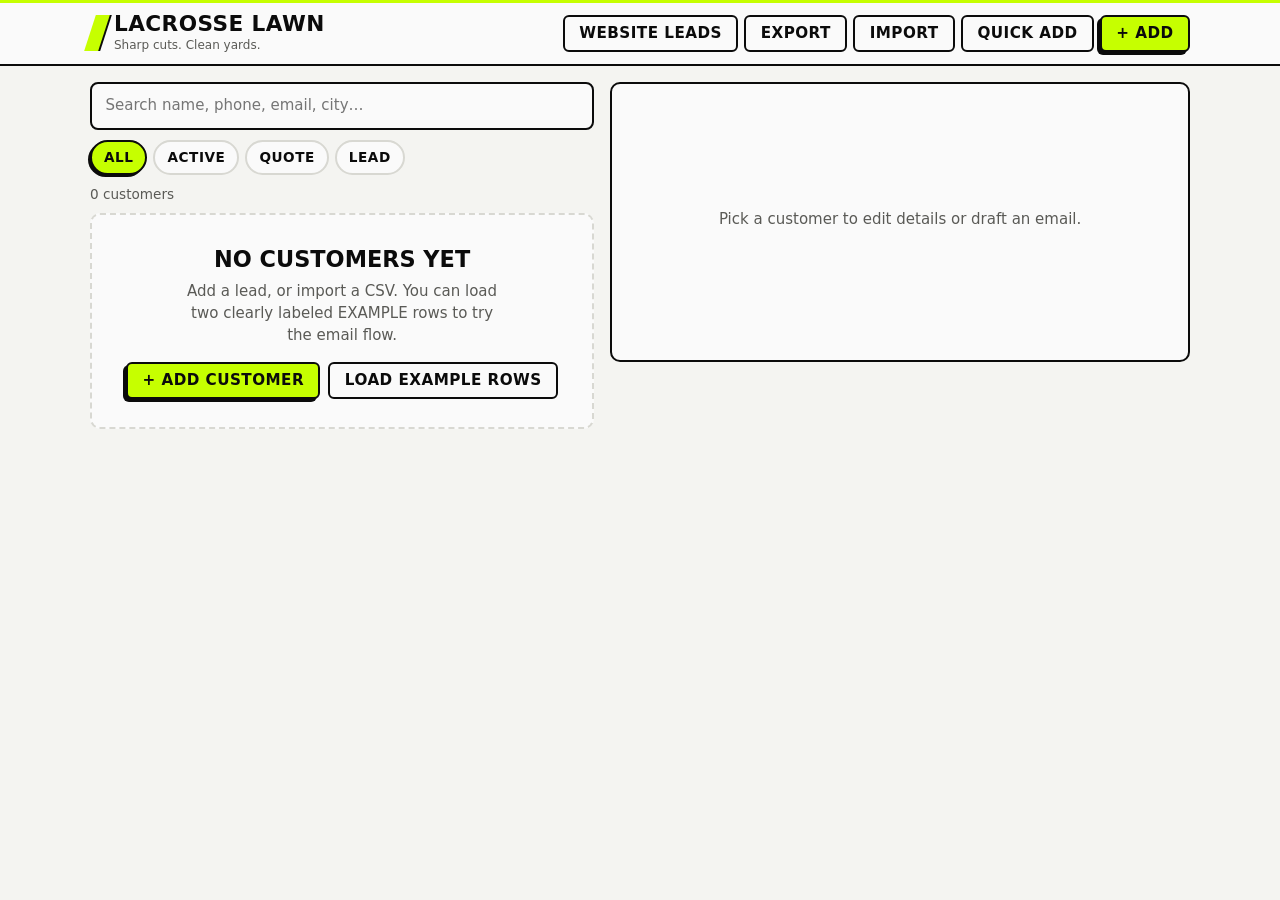
<file: index.html>
<!doctype html>
<html lang="en">
<head>
  <meta charset="utf-8">
  <meta name="viewport" content="width=device-width, initial-scale=1, viewport-fit=cover">
  <meta name="theme-color" content="#0b0b0b">
  <meta name="apple-mobile-web-app-capable" content="yes">
  <meta name="apple-mobile-web-app-status-bar-style" content="black">
  <meta name="apple-mobile-web-app-title" content="Lawn CRM">
  <link rel="manifest" href="manifest.webmanifest">
  <meta name="description" content="Customer CRM for Lacrosse Lawn & Landscape — quotes, follow-ups, and thank-you emails.">
  <title>Customers · Lacrosse Lawn & Landscape</title>
  <link rel="stylesheet" href="styles.css">
</head>
<body>
  <header class="topbar">
    <div class="topbar-inner">
      <div class="brand">
        <span class="brand-mark" aria-hidden="true"></span>
        <div>
          <p class="brand-name">Lacrosse Lawn</p>
          <p class="brand-tag">Sharp cuts. Clean yards.</p>
        </div>
      </div>
      <div class="topbar-actions">
        <button type="button" class="btn btn-ghost" id="btn-web-leads" title="Check website leads">Website leads</button>
        <button type="button" class="btn btn-ghost" id="btn-export" title="Export CSV">Export</button>
        <label class="btn btn-ghost file-btn" title="Import CSV">
          Import
          <input type="file" id="input-import" accept=".csv,text/csv" hidden>
        </label>
        
        <a class="btn btn-ghost" href="./add.html">Quick add</a>
        <button type="button" class="btn btn-lime" id="btn-add">+ Add</button>
      </div>
    </div>
  </header>

  <main class="layout">
    <section class="list-pane" aria-label="Customer list">
      <div class="toolbar">
        <label class="search-wrap">
          <span class="sr-only">Search customers</span>
          <input type="search" id="search" placeholder="Search name, phone, email, city…" autocomplete="off">
        </label>
        <div class="filters" role="group" aria-label="Filter by status">
          <button type="button" class="chip active" data-status="all">All</button>
          <button type="button" class="chip" data-status="active">Active</button>
          <button type="button" class="chip" data-status="quote">Quote</button>
          <button type="button" class="chip" data-status="lead">Lead</button>
        </div>
      </div>
      <p class="count" id="count-label">0 customers</p>
      <div id="customer-list" class="card-list"></div>
      <div id="empty-state" class="empty hidden">
        <p class="empty-title">No customers yet</p>
        <p class="empty-copy">Add a lead, or import a CSV. You can load two clearly labeled EXAMPLE rows to try the email flow.</p>
        <div class="empty-actions">
          <button type="button" class="btn btn-lime" id="btn-add-empty">+ Add customer</button>
          <button type="button" class="btn btn-ghost" id="btn-load-examples">Load EXAMPLE rows</button>
        </div>
      </div>
    </section>

    <section class="detail-pane" id="detail-pane" aria-label="Customer detail">
      <div id="detail-empty" class="detail-empty">
        <p>Pick a customer to edit details or draft an email.</p>
      </div>
      <div id="detail" class="detail hidden">
        <div class="detail-head">
          <button type="button" class="btn-back" id="btn-back" aria-label="Back to list">← List</button>
          <div class="detail-title-block">
            <h1 id="d-name">—</h1>
            <span class="status-pill" id="d-status">—</span>
          </div>
          <div class="detail-head-actions">
            <button type="button" class="btn btn-ghost" id="btn-edit">Edit</button>
            <button type="button" class="btn btn-danger" id="btn-delete">Delete</button>
          </div>
        </div>

        <dl class="facts" id="d-facts"></dl>

        <div class="email-panel">
          <h2>Draft email</h2>
          <p class="email-hint">Opens mailto: or copies for Gmail (<strong>lacrosselawnandlandscape@gmail.com</strong>). Does not auto-send.</p>
          <div class="template-grid" id="template-buttons">
            <button type="button" class="tpl-btn" data-tpl="quote">Quote</button>
            <button type="button" class="tpl-btn" data-tpl="follow1">Follow-up #1</button>
            <button type="button" class="tpl-btn" data-tpl="follow2">Follow-up #2</button>
            <button type="button" class="tpl-btn" data-tpl="thanks">Thank-you + review</button>
          </div>

          <label class="field">
            <span>Subject</span>
            <input type="text" id="email-subject" readonly>
          </label>
          <label class="field">
            <span>Body</span>
            <textarea id="email-body" rows="14" readonly></textarea>
          </label>

          <div class="email-actions">
            <a class="btn btn-lime" id="btn-mailto" href="#">Open mailto</a>
            <button type="button" class="btn btn-ink" id="btn-copy-all">Copy subject + body</button>
            <button type="button" class="btn btn-ghost" id="btn-copy-subject">Copy subject</button>
            <button type="button" class="btn btn-ghost" id="btn-copy-body">Copy body</button>
          </div>
          <p class="toast" id="toast" role="status" aria-live="polite"></p>
        </div>
      </div>
    </section>
  </main>

  <!-- Add / Edit modal -->
  <dialog id="modal" class="modal">
    <form method="dialog" id="customer-form" class="modal-card">
      <header class="modal-head">
        <h2 id="modal-title">Add customer</h2>
        <button type="button" class="btn-icon" id="btn-modal-close" aria-label="Close">×</button>
      </header>
      <div class="modal-body">
        <input type="hidden" id="f-id">
        <div class="form-grid">
          <label class="field"><span>Name *</span><input id="f-name" required autocomplete="name"></label>
          <label class="field"><span>Status</span>
            <select id="f-status">
              <option value="lead">Lead</option>
              <option value="quote">Quote</option>
              <option value="active">Active</option>
            </select>
          </label>
          <label class="field"><span>Phone</span><input id="f-phone" type="tel" autocomplete="tel"></label>
          <label class="field"><span>Email</span><input id="f-email" type="email" autocomplete="email"></label>
          <label class="field span-2"><span>Address</span><input id="f-address" autocomplete="street-address"></label>
          <label class="field"><span>City</span><input id="f-city" autocomplete="address-level2"></label>
          <label class="field"><span>Source</span><input id="f-source" placeholder="website, door hanger…"></label>
          <label class="field span-2"><span>Lawn size / notes</span><input id="f-lawn" placeholder="Typical city lot ~0.2 acre"></label>
          <label class="field"><span>Quote amount ($)</span><input id="f-quote-amount" type="number" min="0" step="1" placeholder="55"></label>
          <label class="field"><span>Quote sent</span><input id="f-quote-sent" type="date"></label>
          <label class="field"><span>Follow-up date</span><input id="f-follow-up" type="date"></label>
          <label class="field"><span>Last service</span><input id="f-last-service" type="date"></label>
          <label class="field"><span>Next due</span><input id="f-next-due" type="date"></label>
          <label class="field span-2"><span>Notes</span><textarea id="f-notes" rows="3"></textarea></label>
        </div>
      </div>
      <footer class="modal-foot">
        <button type="button" class="btn btn-ghost" id="btn-cancel">Cancel</button>
        <button type="submit" class="btn btn-lime" id="btn-save">Save</button>
      </footer>
    </form>
  </dialog>

  <script src="app.js"></script>
</body>
</html>
</file>
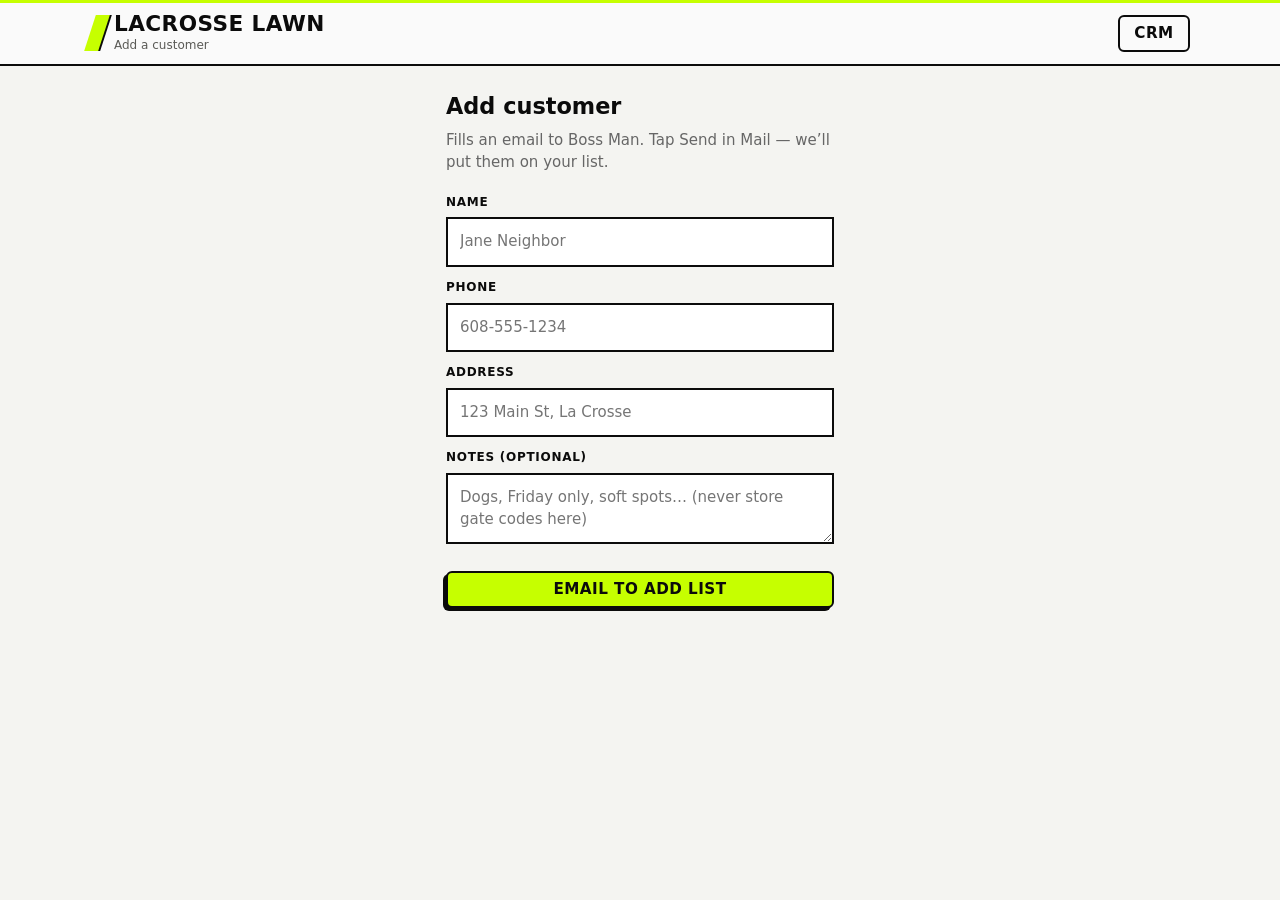
<file: add.html>
<!doctype html>
<html lang="en">
<head>
  <meta charset="utf-8">
  <meta name="viewport" content="width=device-width, initial-scale=1, viewport-fit=cover">
  <meta name="theme-color" content="#0b0b0b">
  <meta name="apple-mobile-web-app-capable" content="yes">
  <title>Add customer · Lacrosse Lawn</title>
  <link rel="stylesheet" href="styles.css">
  <style>
    .add-wrap { max-width: 420px; margin: 24px auto; padding: 0 16px 40px; }
    .add-wrap h1 { font-size: 1.4rem; margin: 0 0 8px; }
    .add-wrap p.lead { color: #666; margin: 0 0 20px; }
    .add-wrap label { display: block; font-size: .75rem; font-weight: 700; text-transform: uppercase; letter-spacing: .06em; margin: 12px 0 6px; }
    .add-wrap input, .add-wrap textarea {
      width: 100%; box-sizing: border-box; padding: 12px; border: 2px solid #0b0b0b;
      border-radius: 0; font: inherit; background: #fff;
    }
    .add-actions { display: grid; gap: 10px; margin-top: 20px; }
    .hint { margin-top: 18px; font-size: .85rem; color: #666; line-height: 1.4; }
    .hint code { background: #f0f0f0; padding: 1px 4px; }
  </style>
</head>
<body>
  <header class="topbar">
    <div class="topbar-inner">
      <div class="brand">
        <span class="brand-mark" aria-hidden="true"></span>
        <div>
          <p class="brand-name">Lacrosse Lawn</p>
          <p class="brand-tag">Add a customer</p>
        </div>
      </div>
      <div class="topbar-actions">
        <a class="btn btn-ghost" href="./">CRM</a>
      </div>
    </div>
  </header>
  <main class="add-wrap">
    <h1>Add customer</h1>
    <p class="lead">Fills an email to Boss Man. Tap Send in Mail — we’ll put them on your list.</p>
    <form id="f">
      <label for="name">Name</label>
      <input id="name" name="name" required autocomplete="name" placeholder="Jane Neighbor">
      <label for="phone">Phone</label>
      <input id="phone" name="phone" inputmode="tel" autocomplete="tel" placeholder="608-555-1234">
      <label for="address">Address</label>
      <input id="address" name="address" autocomplete="street-address" placeholder="123 Main St, La Crosse">
      <label for="notes">Notes (optional)</label>
      <textarea id="notes" name="notes" rows="2" placeholder="Dogs, Friday only, soft spots… (never store gate codes here)"></textarea>
      <div class="add-actions">
        <button class="btn btn-lime" type="submit">Email to add list</button>
        
      </div>
    </form>
    
  </main>
  <script>
    const TO = 'lacrosselawnandlandscape@gmail.com';
    document.getElementById('f').addEventListener('submit', (e) => {
      e.preventDefault();
      const name = document.getElementById('name').value.trim();
      const phone = document.getElementById('phone').value.trim();
      const address = document.getElementById('address').value.trim();
      const notes = document.getElementById('notes').value.trim();
      const body = [name, phone, address, notes].filter(Boolean).join(', ');
      const url = `mailto:${TO}?subject=${encodeURIComponent('ADD CUSTOMER')}&body=${encodeURIComponent(body)}`;
      window.location.href = url;
    });
  </script>
</body>
</html>
</file>
<file: styles.css>
:root {
  --bg: #f4f4f1;
  --white: #fafafa;
  --ink: #0b0b0b;
  --muted: #5a5a56;
  --line: #d8d8d2;
  --lime: #c6ff00;
  --lime-deep: #b3e800;
  --danger: #b91c1c;
  --danger-bg: #fef2f2;
  --display: system-ui, -apple-system, "Segoe UI", sans-serif;
  --body: system-ui, -apple-system, "Segoe UI", Roboto, sans-serif;
  --radius: 10px;
  --shadow: -3px 3px 0 var(--ink);
  --safe-b: env(safe-area-inset-bottom, 0px);
}

*, *::before, *::after { box-sizing: border-box; }
html { -webkit-text-size-adjust: 100%; }
body {
  margin: 0;
  min-height: 100dvh;
  color: var(--ink);
  background: var(--bg);
  font-family: var(--body);
  font-size: 15px;
  line-height: 1.45;
}
button, input, select, textarea { font: inherit; color: inherit; }
a { color: inherit; }
::selection { background: var(--lime); color: var(--ink); }
:focus-visible { outline: 2px solid var(--lime); outline-offset: 2px; }
.sr-only {
  position: absolute; width: 1px; height: 1px; padding: 0; margin: -1px;
  overflow: hidden; clip: rect(0,0,0,0); white-space: nowrap; border: 0;
}
.hidden { display: none !important; }

/* Top bar */
.topbar {
  position: sticky; top: 0; z-index: 40;
  background: var(--white);
  border-top: 3px solid var(--lime);
  border-bottom: 2px solid var(--ink);
}
.topbar-inner {
  display: flex; align-items: center; justify-content: space-between; gap: 12px;
  width: min(100% - 24px, 1100px); margin: 0 auto; padding: 10px 0;
}
.brand { display: flex; align-items: center; gap: 10px; min-width: 0; }
.brand-mark {
  width: 14px; height: 36px; flex-shrink: 0;
  background: var(--lime);
  transform: skewX(-18deg);
  box-shadow: 2px 0 0 var(--ink);
}
.brand-name {
  margin: 0; font-family: var(--display); font-weight: 800;
  font-size: 1.35rem; letter-spacing: 0.02em; text-transform: uppercase; line-height: 1;
}
.brand-tag { margin: 2px 0 0; color: var(--muted); font-size: 0.75rem; }
.topbar-actions { display: flex; flex-wrap: wrap; gap: 6px; justify-content: flex-end; }
.file-btn { cursor: pointer; margin: 0; }

/* Buttons */
.btn {
  display: inline-flex; align-items: center; justify-content: center; gap: 6px;
  padding: 0.55rem 0.9rem; border: 2px solid var(--ink); border-radius: 6px;
  background: var(--white); font-family: var(--display); font-weight: 700;
  font-size: 0.95rem; letter-spacing: 0.03em; text-transform: uppercase;
  text-decoration: none; cursor: pointer; line-height: 1; white-space: nowrap;
}
.btn:active { transform: translate(1px, 1px); }
.btn-lime { background: var(--lime); box-shadow: var(--shadow); }
.btn-lime:hover { background: var(--lime-deep); }
.btn-ink { background: var(--ink); color: var(--white); }
.btn-ink:hover { background: #222; }
.btn-ghost { background: transparent; }
.btn-ghost:hover { background: var(--bg); }
.btn-danger {
  background: var(--danger-bg); color: var(--danger); border-color: var(--danger);
}
.btn-danger:hover { background: #fee2e2; }
.btn-icon {
  border: 0; background: transparent; font-size: 1.6rem; line-height: 1;
  cursor: pointer; padding: 0 4px; color: var(--muted);
}
.btn-back {
  display: none; border: 0; background: transparent; padding: 0;
  font-family: var(--display); font-weight: 700; text-transform: uppercase;
  letter-spacing: 0.04em; cursor: pointer; color: var(--muted); margin-bottom: 8px;
}

/* Layout */
.layout {
  width: min(100% - 24px, 1100px); margin: 0 auto;
  padding: 16px 0 calc(24px + var(--safe-b));
  display: grid; gap: 16px;
}
@media (min-width: 860px) {
  .layout { grid-template-columns: 1fr 1.15fr; align-items: start; }
  .btn-back { display: none !important; }
}

/* List */
.toolbar { display: grid; gap: 10px; margin-bottom: 10px; }
.search-wrap input {
  width: 100%; padding: 0.7rem 0.85rem;
  border: 2px solid var(--ink); border-radius: 8px; background: var(--white);
}
.filters { display: flex; flex-wrap: wrap; gap: 6px; }
.chip {
  border: 2px solid var(--line); background: var(--white); border-radius: 999px;
  padding: 0.35rem 0.75rem; font-family: var(--display); font-weight: 700;
  text-transform: uppercase; letter-spacing: 0.04em; font-size: 0.85rem; cursor: pointer;
}
.chip.active { border-color: var(--ink); background: var(--lime); box-shadow: -2px 2px 0 var(--ink); }
.count { margin: 0 0 8px; color: var(--muted); font-size: 0.85rem; }

.card-list { display: grid; gap: 8px; }
.card {
  width: 100%; text-align: left; border: 2px solid var(--ink);
  background: var(--white); border-radius: var(--radius); padding: 12px 14px;
  cursor: pointer; transition: box-shadow 0.12s ease, transform 0.12s ease;
}
.card:hover { box-shadow: var(--shadow); }
.card.selected { background: #f7ffe0; box-shadow: var(--shadow); }
.card-top { display: flex; justify-content: space-between; gap: 8px; align-items: flex-start; }
.card-name {
  margin: 0; font-family: var(--display); font-weight: 800;
  font-size: 1.2rem; letter-spacing: 0.02em; text-transform: uppercase; line-height: 1.1;
}
.card-meta { margin: 4px 0 0; color: var(--muted); font-size: 0.88rem; }
.card-meta strong { color: var(--ink); font-weight: 600; }
.example-badge {
  display: inline-block; margin-top: 6px; padding: 2px 8px;
  background: var(--ink); color: var(--lime); font-family: var(--display);
  font-size: 0.72rem; font-weight: 700; letter-spacing: 0.06em; text-transform: uppercase;
}

.status-pill {
  display: inline-block; padding: 2px 8px; border-radius: 999px;
  border: 1.5px solid var(--ink); font-family: var(--display); font-weight: 700;
  font-size: 0.72rem; letter-spacing: 0.05em; text-transform: uppercase; white-space: nowrap;
}
.status-pill.active { background: var(--lime); }
.status-pill.quote { background: #fff7cc; }
.status-pill.lead { background: #e8e8e4; }

.empty {
  border: 2px dashed var(--line); border-radius: var(--radius);
  padding: 28px 18px; text-align: center; background: var(--white);
}
.empty-title {
  margin: 0 0 6px; font-family: var(--display); font-size: 1.4rem;
  font-weight: 800; text-transform: uppercase;
}
.empty-copy { margin: 0 auto 16px; max-width: 34ch; color: var(--muted); }
.empty-actions { display: flex; flex-wrap: wrap; gap: 8px; justify-content: center; }

/* Detail */
.detail-pane {
  border: 2px solid var(--ink); border-radius: var(--radius);
  background: var(--white); min-height: 280px; padding: 16px;
}
.detail-empty {
  display: grid; place-items: center; min-height: 240px;
  color: var(--muted); text-align: center; padding: 24px;
}
.detail-head { margin-bottom: 14px; }
.detail-title-block {
  display: flex; flex-wrap: wrap; align-items: center; gap: 8px; margin-bottom: 10px;
}
.detail-title-block h1 {
  margin: 0; font-family: var(--display); font-weight: 800;
  font-size: clamp(1.5rem, 4vw, 2rem); text-transform: uppercase; letter-spacing: 0.02em; line-height: 1;
}
.detail-head-actions { display: flex; flex-wrap: wrap; gap: 6px; }

.facts {
  display: grid; grid-template-columns: 1fr 1fr; gap: 10px 14px;
  margin: 0 0 20px; padding: 12px; background: var(--bg); border-radius: 8px;
  border: 1px solid var(--line);
}
.facts dt {
  margin: 0; font-family: var(--display); font-size: 0.72rem; font-weight: 700;
  letter-spacing: 0.06em; text-transform: uppercase; color: var(--muted);
}
.facts dd { margin: 2px 0 0; font-weight: 500; word-break: break-word; }
.facts .span-2 { grid-column: 1 / -1; }

.email-panel h2 {
  margin: 0 0 4px; font-family: var(--display); font-weight: 800;
  font-size: 1.25rem; text-transform: uppercase; letter-spacing: 0.03em;
}
.email-hint { margin: 0 0 12px; color: var(--muted); font-size: 0.88rem; }
.template-grid {
  display: grid; grid-template-columns: 1fr 1fr; gap: 8px; margin-bottom: 14px;
}
.tpl-btn {
  border: 2px solid var(--ink); background: var(--bg); border-radius: 8px;
  padding: 0.7rem 0.6rem; font-family: var(--display); font-weight: 700;
  text-transform: uppercase; letter-spacing: 0.03em; cursor: pointer;
}
.tpl-btn:hover { background: #eee; }
.tpl-btn.active { background: var(--lime); box-shadow: var(--shadow); }

.field { display: grid; gap: 4px; }
.field > span {
  font-family: var(--display); font-size: 0.75rem; font-weight: 700;
  letter-spacing: 0.05em; text-transform: uppercase; color: var(--muted);
}
.field input, .field select, .field textarea {
  width: 100%; padding: 0.6rem 0.7rem;
  border: 2px solid var(--ink); border-radius: 6px; background: var(--white);
  resize: vertical;
}
.email-panel .field { margin-bottom: 10px; }
.email-actions {
  display: flex; flex-wrap: wrap; gap: 8px; margin-top: 4px;
}
.toast {
  min-height: 1.2em; margin: 10px 0 0; color: var(--ink); font-weight: 600; font-size: 0.9rem;
}

/* Modal */
.modal {
  border: 0; padding: 0; background: transparent;
  width: min(100vw - 16px, 560px); max-height: calc(100dvh - 16px);
}
.modal::backdrop { background: rgba(11, 11, 11, 0.55); }
.modal-card {
  margin: 0; background: var(--white); border: 2px solid var(--ink);
  border-radius: 12px; box-shadow: -4px 4px 0 var(--lime);
  display: flex; flex-direction: column; max-height: calc(100dvh - 16px);
}
.modal-head {
  display: flex; align-items: center; justify-content: space-between;
  padding: 14px 16px; border-bottom: 2px solid var(--ink);
}
.modal-head h2 {
  margin: 0; font-family: var(--display); font-weight: 800;
  text-transform: uppercase; letter-spacing: 0.03em; font-size: 1.25rem;
}
.modal-body { padding: 14px 16px; overflow: auto; }
.modal-foot {
  display: flex; justify-content: flex-end; gap: 8px;
  padding: 12px 16px; border-top: 1px solid var(--line);
}
.form-grid {
  display: grid; grid-template-columns: 1fr 1fr; gap: 12px;
}
.form-grid .span-2 { grid-column: 1 / -1; }
@media (max-width: 520px) {
  .form-grid { grid-template-columns: 1fr; }
  .form-grid .span-2 { grid-column: auto; }
  .facts { grid-template-columns: 1fr; }
}

/* Mobile: detail as full-screen overlay when selected */
@media (max-width: 859px) {
  .layout.showing-detail .list-pane { display: none; }
  .layout.showing-detail .detail-pane { min-height: calc(100dvh - 90px); }
  .layout:not(.showing-detail) .detail-pane { display: none; }
  .btn-back { display: inline-block; }
}
</file>
